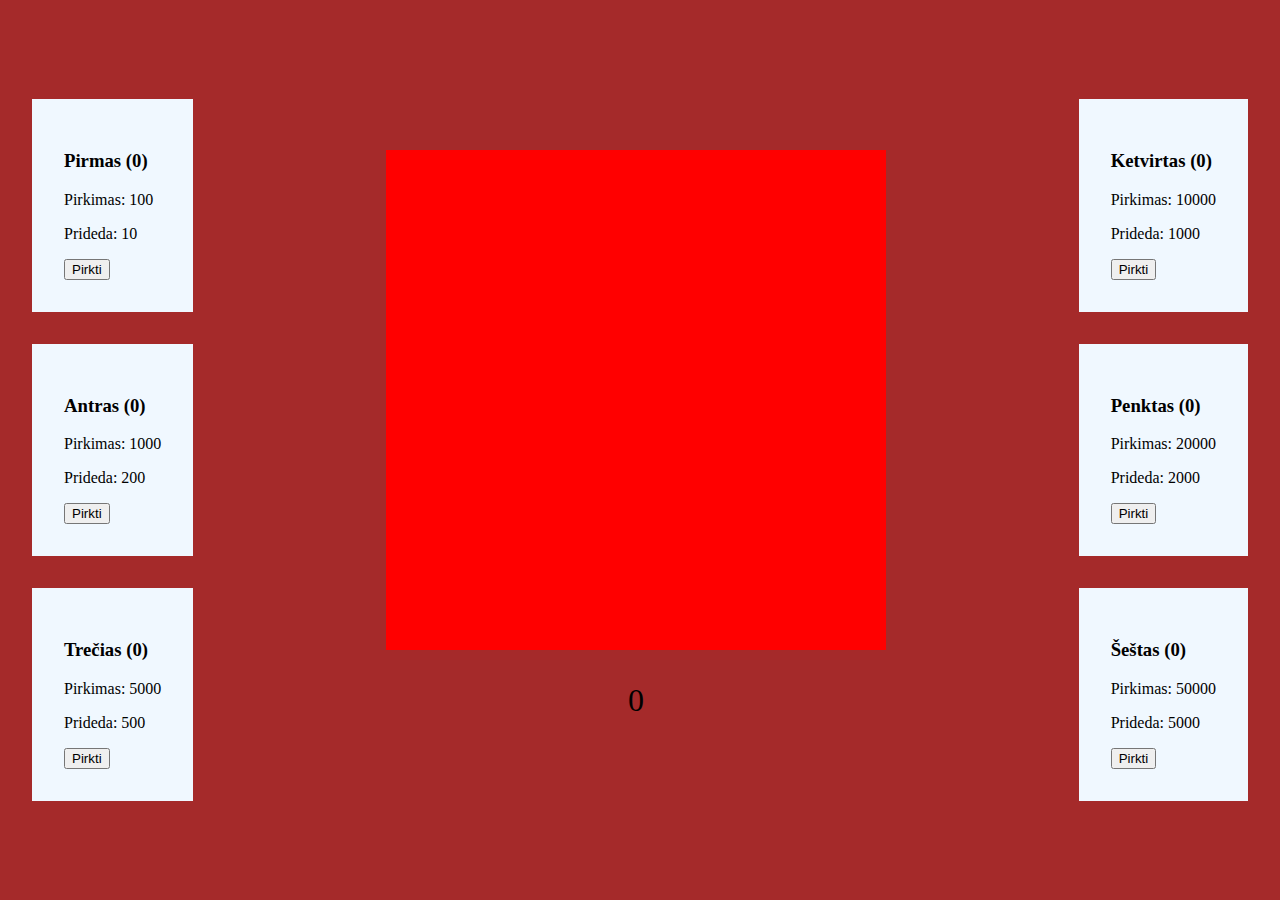
<file: clicker-zaidimas/index.html>
<!DOCTYPE html>
<html lang="en">
<head>
    <meta charset="UTF-8">
    <meta name="viewport" content="width=device-width, initial-scale=1.0">
    <title>Clicker žaidimas</title>
    <link rel="stylesheet" href="styles.css">
</head>
<body>
    <div class="game">
        <div class="factories-left">
            <div class="factory">
                <h3>
                    <span class="title">Pirmas</span>
                    <span class="count">(0)</span>
                </h3>
                <p>Pirkimas: <span class="price">100</span></p>
                <p>Prideda: <span class="adds">10</span></p>
                <button>Pirkti</button>
            </div>
            <div class="factory">
                <h3>
                    <span class="title">Antras</span>
                    <span class="count">(0)</span>
                </h3>
                <p>Pirkimas: <span class="price">1000</span></p>
                <p>Prideda: <span class="adds">200</span></p>
                <button>Pirkti</button>
            </div>
            <div class="factory">
                <h3>
                    <span class="title">Trečias</span>
                    <span class="count">(0)</span>
                </h3>
                <p>Pirkimas: <span class="price">5000</span></p>
                <p>Prideda: <span class="adds">500</span></p>
                <button>Pirkti</button>
            </div>
        </div>

        <div class="main-game">
            <div class="click-zone"></div>
            <div class="score">0</div>
        </div>

        <div class="factories-right">
            <div class="factory">
                <h3>
                    <span class="title">Ketvirtas</span>
                    <span class="count">(0)</span>
                </h3>
                <p>Pirkimas: <span class="price">10000</span></p>
                <p>Prideda: <span class="adds">1000</span></p>
                <button>Pirkti</button>
            </div>
            <div class="factory">
                <h3>
                    <span class="title">Penktas</span>
                    <span class="count">(0)</span>
                </h3>
                <p>Pirkimas: <span class="price">20000</span></p>
                <p>Prideda: <span class="adds">2000</span></p>
                <button>Pirkti</button>
            </div>
            <div class="factory">
                <h3>
                    <span class="title">Šeštas</span>
                    <span class="count">(0)</span>
                </h3>
                <p>Pirkimas: <span class="price">50000</span></p>
                <p>Prideda: <span class="adds">5000</span></p>
                <button>Pirkti</button>
            </div>
        </div>

    </div>
    
    <script src="scripts.js"></script>
</body>
</html>
</file>
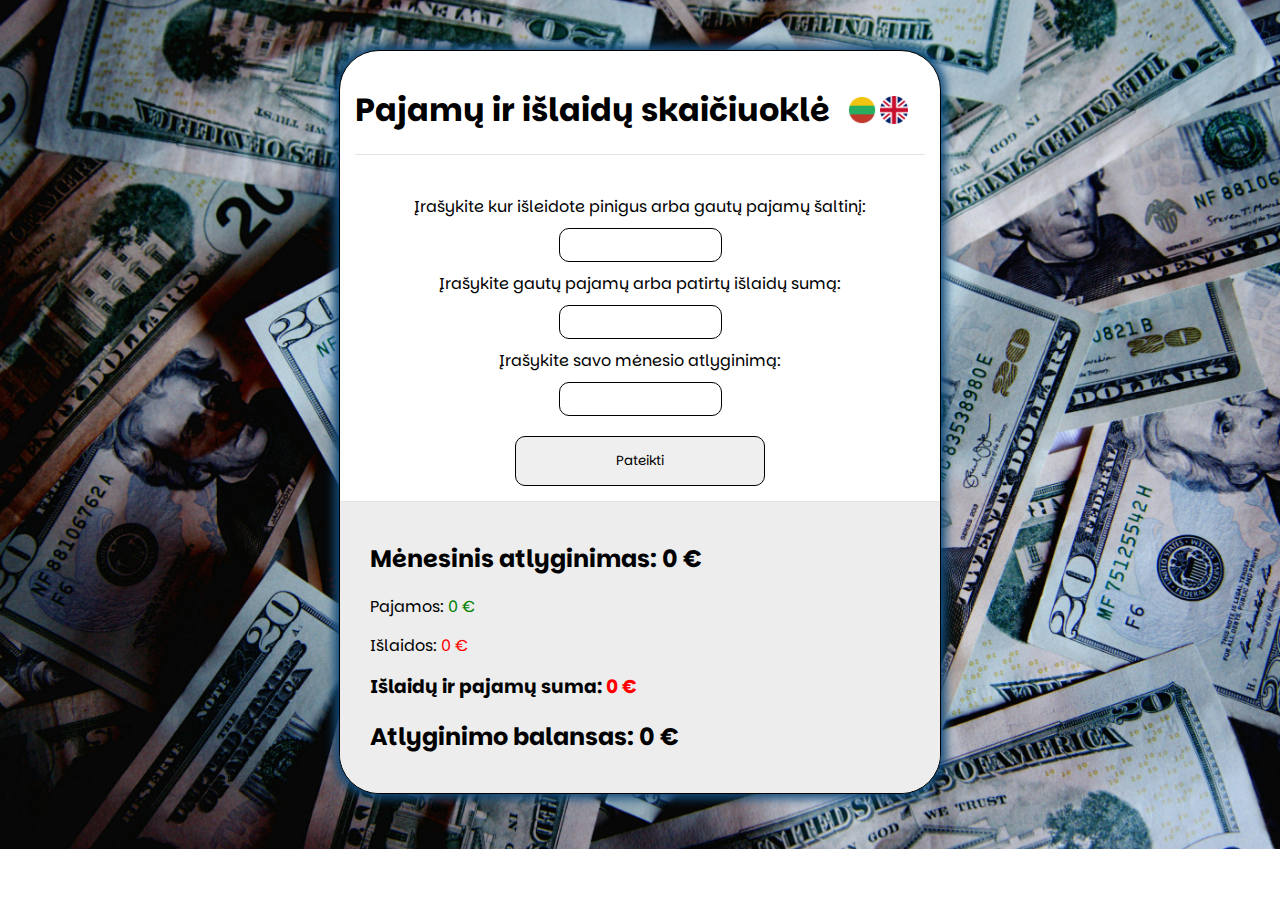
<file: js-finansai/index.html>
<!DOCTYPE html>
<html lang="lt">
<head>
    <meta charset="UTF-8">
    <meta name="viewport" content="width=device-width, initial-scale=1.0">
    <title>Pajamų ir išlaidų skaičiuoklė</title>

    <link rel="preconnect" href="https://fonts.googleapis.com">
    <link rel="preconnect" href="https://fonts.gstatic.com" crossorigin>
    <link href="https://fonts.googleapis.com/css2?family=Parkinsans:wght@300..800&display=swap" rel="stylesheet">

    <link rel="stylesheet" href="style.css">
    <script src="scripts.js" defer></script>

</head>
<body>
    <div class="page-content">
        <div id="header">
            <h1 class="h1">Pajamų ir išlaidų skaičiuoklė</h1>
            <div class="language-switch">
                <img src="icons/lithuanian.png" alt="Lithuanian" class="flag" id="switch-lt">
                <img src="icons/united-kingdom.png" alt="English" class="flag" id="switch-en">
            </div>
        </div>
        <form id="payment-form">
            <label for="pavadinimas" class="pavadinimoTekstas">Įrašykite kur išleidote pinigus arba gautų pajamų šaltinį:</label>
            <input list="dropdown-options" id="pavadinimas" name="pavadinimas">
                <datalist id="dropdown-options">
                    <option value="Mokesčiai" id="optionMokesciai"></option>
                    <option value="Nuoma" id="optionNuoma"></option>
                    <option value="Kuras" id="optionKuras"></option>
                    <option value="Maistas" id="optionMaistas"></option>
                    <option value="Pramogos" id="optionPramogos"></option>   
                </datalist>
            <label for="amount" class="piniguTekstas">Įrašykite gautų pajamų arba patirtų išlaidų sumą:</label>
            <input type="number" id="amount" name="amount" required>
            <label for="salary" id="atlyginimoTekstas">Įrašykite savo mėnesio atlyginimą:</label>
            <input type="number" id="salary" name="salary" required>
            <span class="error">Atlyginimas negali būti neigiamas skaičius.</span>
            <div class="mygtukai">
                <button type="submit" class="submit">Pateikti</button>
                <button type="reset" class="reset">Skaičiuoti iš naujo</button>
            </div>
        </form>
        <div class="payments-wrapper"></div>
        <div class="balance-wrapper"></div>
    </div>
</body>
</html>
</file>
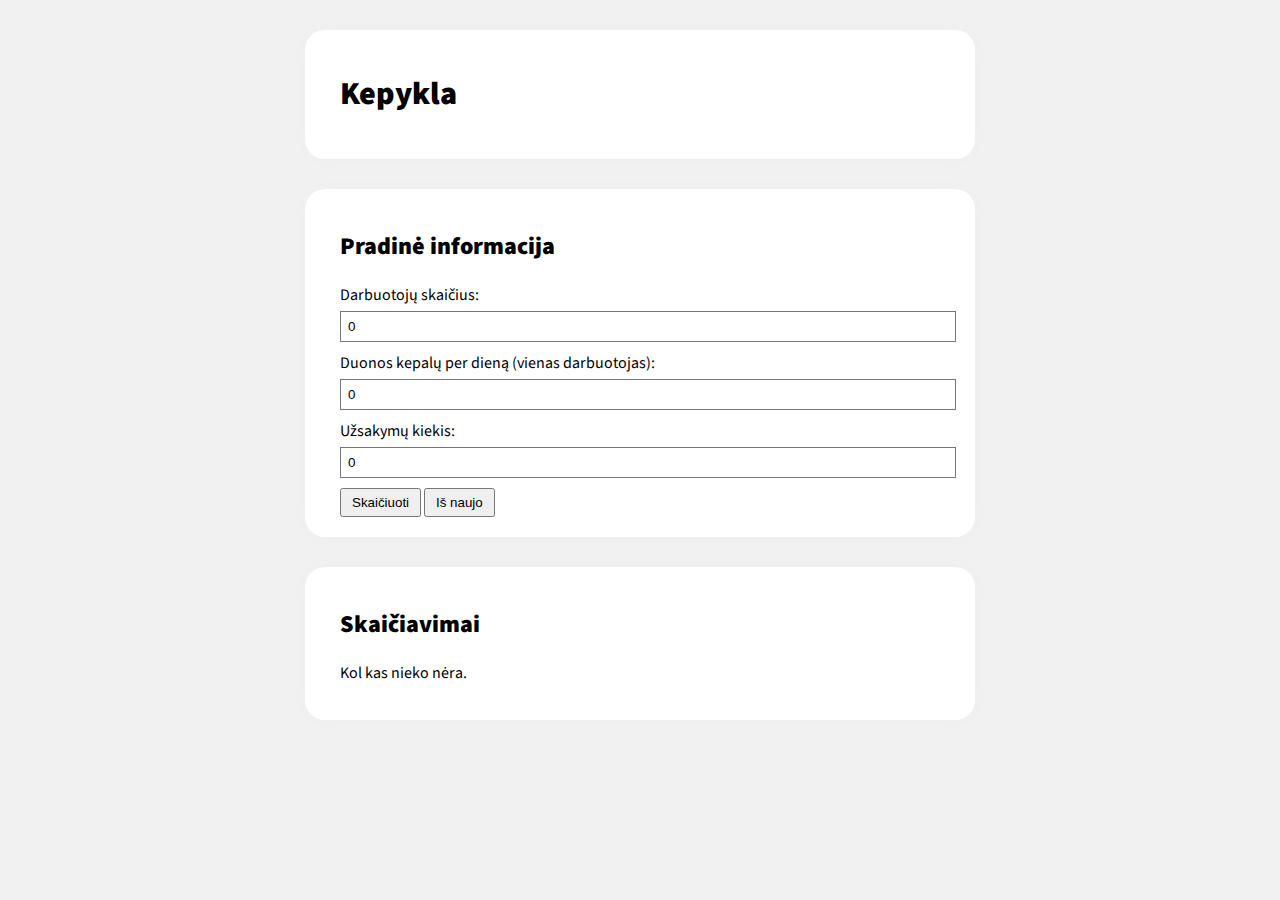
<file: kepykla/index.html>
<!DOCTYPE html>
<html lang="lt">
<head>
    <meta charset="UTF-8">
    <meta name="viewport" content="width=device-width, initial-scale=1.0">
    <title>Kepykla</title>
    <link rel="preconnect" href="https://fonts.googleapis.com">
    <link rel="preconnect" href="https://fonts.gstatic.com" crossorigin>
    <link href="https://fonts.googleapis.com/css2?family=Source+Sans+3:wght@400;900&display=swap" rel="stylesheet">
    <link rel="stylesheet" href="style.css">
    <!-- <script src="scripts.js" defer></script> -->
     <script src="bandymas.js" defer></script>
</head>
<body>
    <header class="block-wrapper">
        <h1>Kepykla</h1>
    </header>
    <div class="info-wrapper block-wrapper">
        <h2>Pradinė informacija</h2>
        <div class="input-wrapper">
            <label for="employee-count">Darbuotojų skaičius:</label>
            <input type="number" min="0" step="1" value="0" id="employee-count">
            <span class="error">Darbuotojų skaičius negali būti neigiamas.</span>
        </div>
        <div class="input-wrapper">
            <label for="loaves-per-employee">Duonos kepalų per dieną (vienas darbuotojas):</label>
            <input type="number" min="0" step="1" value="0" id="loaves-per-employee">
            <span class="error">Darbuotojas per dieną gali iškepti 100 kepalų max.</span>
        </div>
        <div class="input-wrapper">
            <label for="order-count">Užsakymų kiekis:</label>
            <input type="number" min="0" step="1" value="0" id="order-count">
            <span class="error">Užsakymų kiekis negali viršyti 500 kepalų per dieną.</span>
        </div>
        <button id="calculate">Skaičiuoti</button>
        <button id="reset">Iš naujo</button>
    </div>
    <div class="calc-wrapper block-wrapper">
        <h2>Skaičiavimai</h2>
        <div id="results">
            <p>Kol kas nieko nėra.</p>
        </div>
    </div>
</body>
</html>
</file>
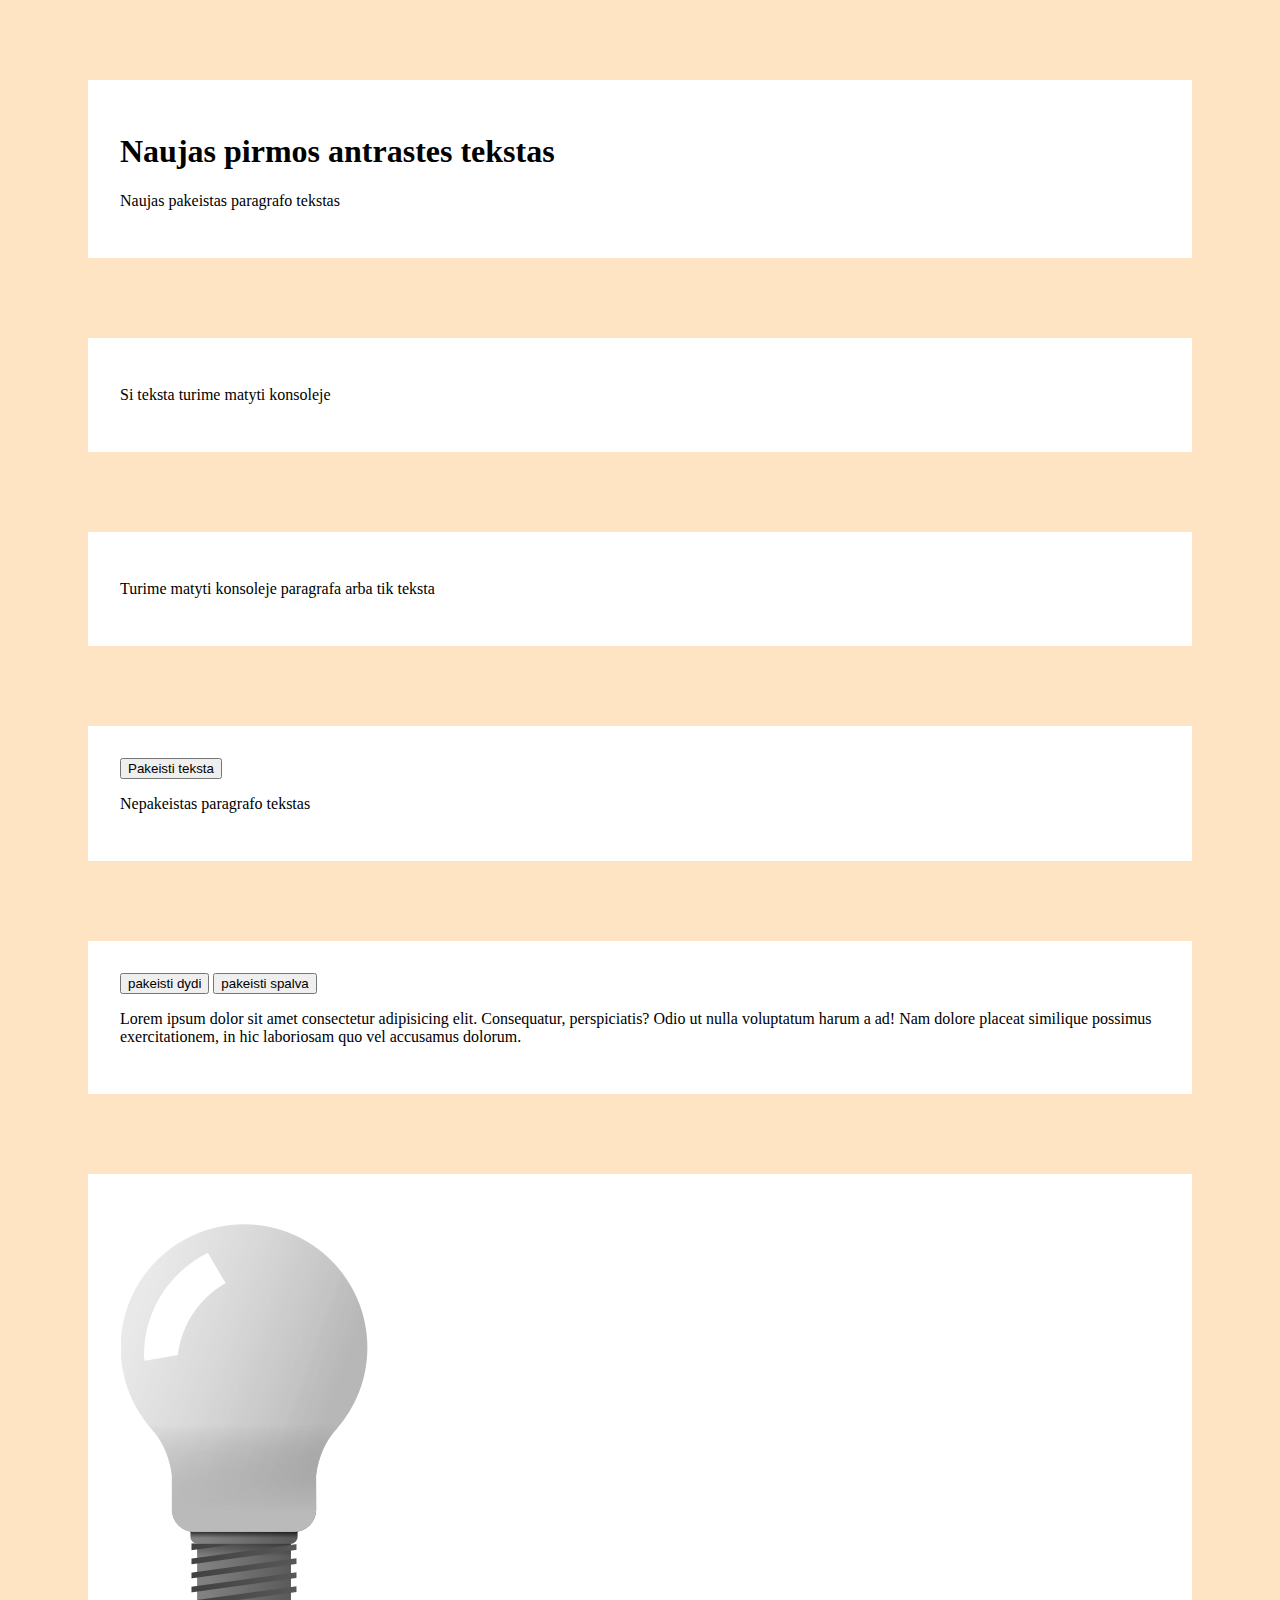
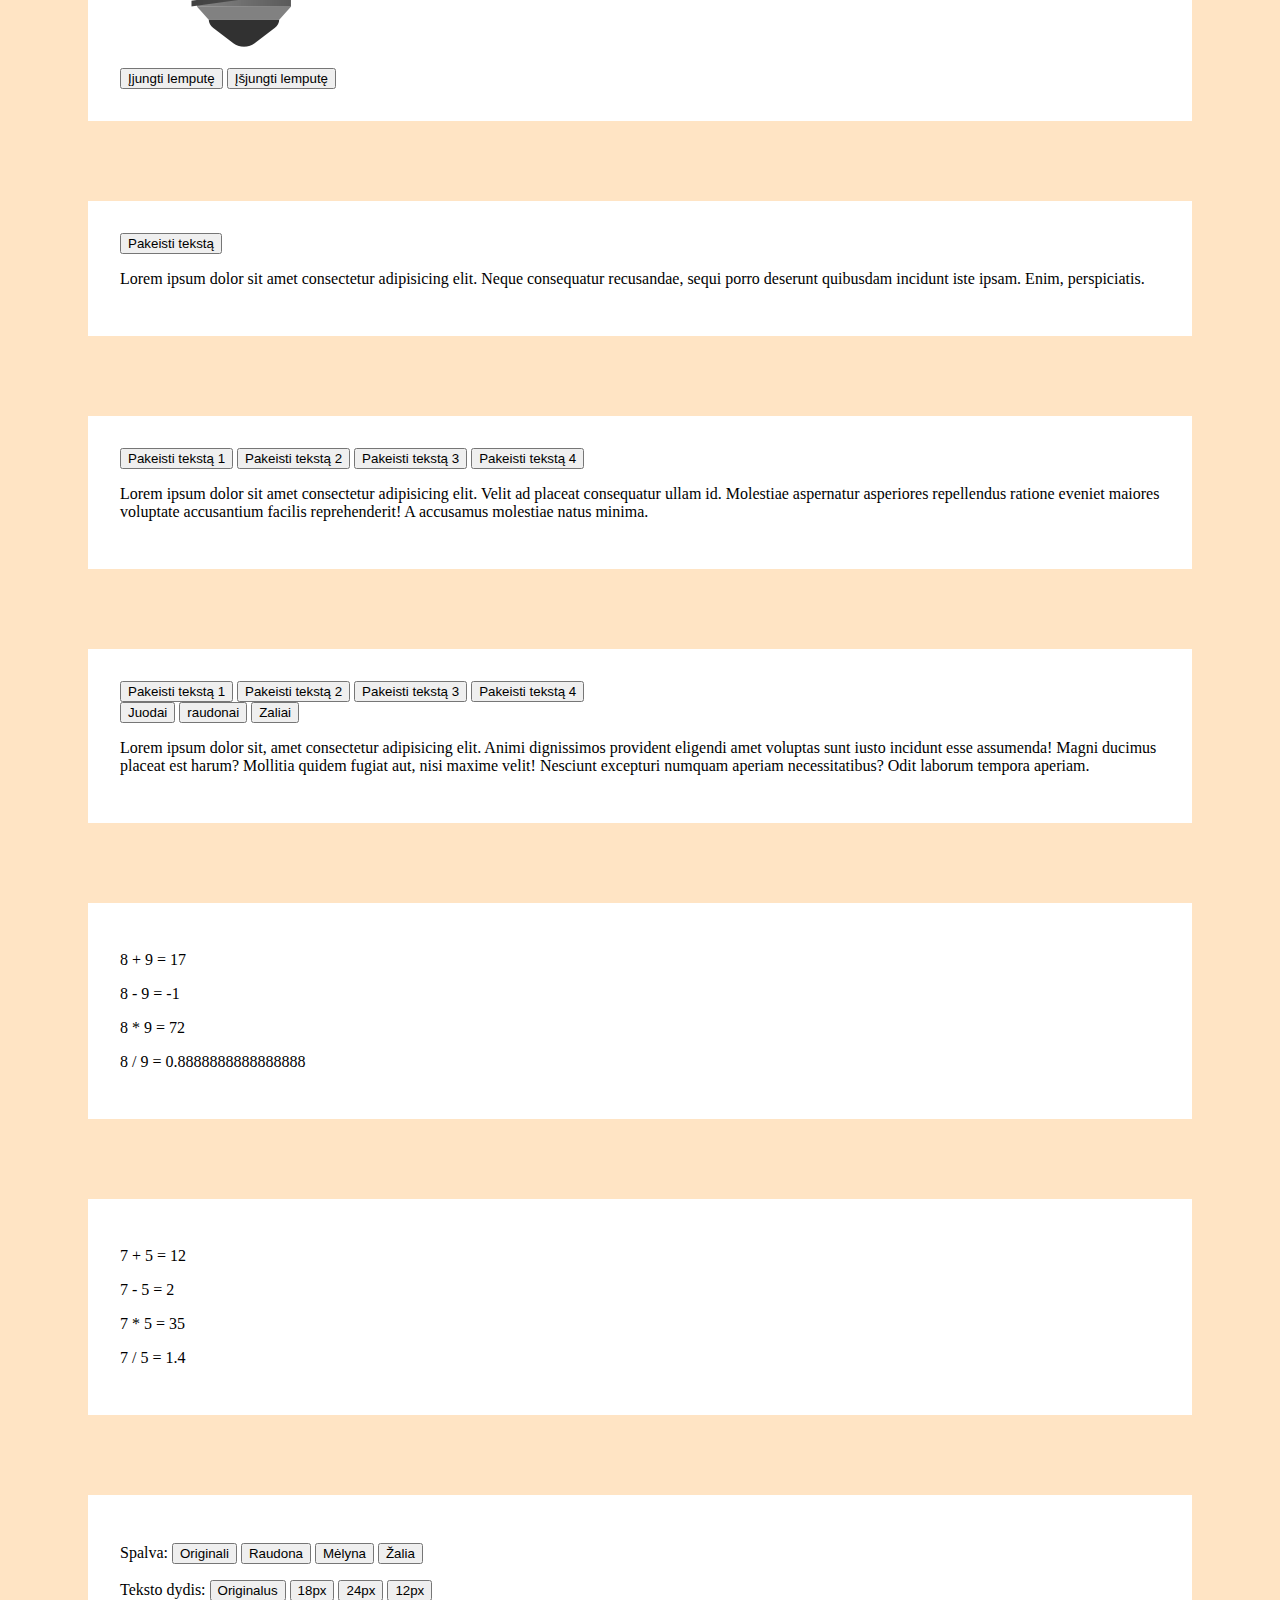
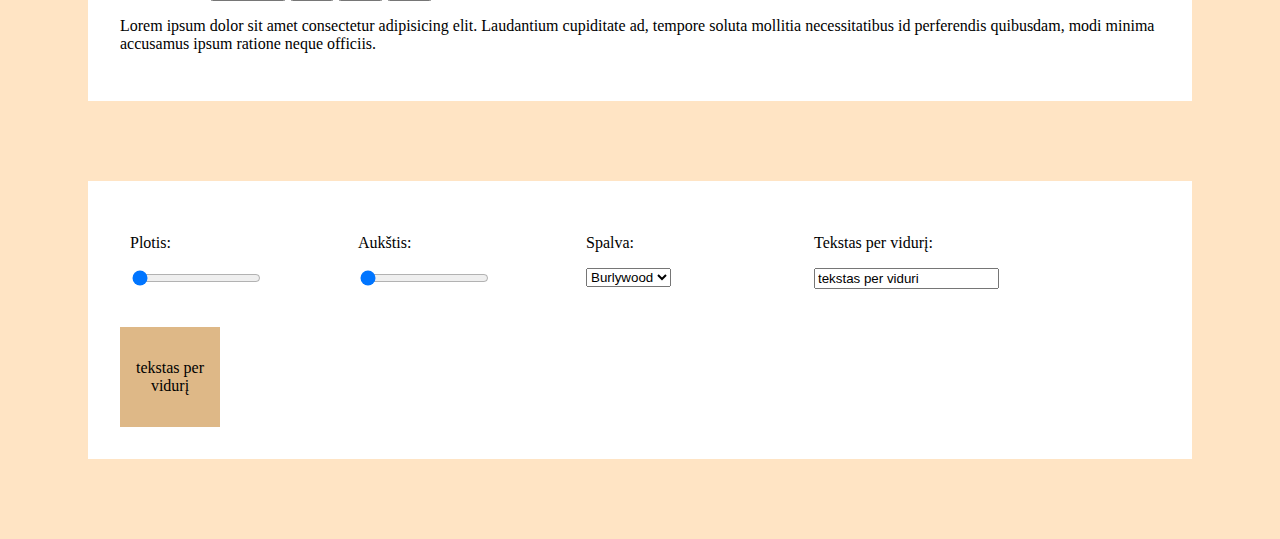
<file: skaidriu uzduotys/index.html>
<!DOCTYPE html>
<html lang="en">
<head>
    <meta charset="UTF-8">
    <meta name="viewport" content="width=device-width, initial-scale=1.0">
    <title>Skaidriu uzduotys</title>
    <link rel="stylesheet" href="style.css">
</head>
<body>
    <div id="pirmas">
        <h1 id="pirma-antraste">Pirma antraštė</h1>
        <p id="pirmas-paragrafas">Pirmas paragrafas</p>
    </div>

    <div id="antras">
        <p id="paragrafo-tekstas">
            Si teksta turime matyti konsoleje
        </p>
    </div>

    <div id="trecias">
        <p>Turime matyti konsoleje paragrafa arba tik teksta</p>
    </div>

    <div id="ketvirtas">
        <button onclick="document.getElementById('paragrafas-pakeitimui').innerHTML = 'Pakeisto paragrafo tekstas'">
            Pakeisti teksta
        </button>
        <p id="paragrafas-pakeitimui">Nepakeistas paragrafo tekstas</p>
    </div>  

    <div id="penktas">
        <button onclick="document.getElementById('paragrafas-5').style.fontSize = '35px'">
            pakeisti dydi
        </button>
        <button onclick="document.getElementById('paragrafas-5').style.color = 'red'">
            pakeisti spalva
        </button>
        <p id="paragrafas-5">
            Lorem ipsum dolor sit amet consectetur adipisicing elit. Consequatur, perspiciatis? Odio ut nulla voluptatum harum a ad! Nam dolore placeat similique possimus exercitationem, in hic laboriosam quo vel accusamus dolorum.
        </p>
    </div>

    <div id="sestas">
        <p>
            <img src="light-off.png" alt="lempute" id="lempute">
        </p>

        <button onclick="document.getElementById('lempute').src = 'light-on.png'">
            Įjungti lemputę
        </button>
        <button onclick="document.getElementById('lempute').src = 'light-off.png'">
            Įšjungti lemputę
        </button>
    </div>

    <div id="septintas">
        <button onclick="pakeisti()">Pakeisti tekstą</button>
        <p id="septinto-tekstas">Lorem ipsum dolor sit amet consectetur adipisicing elit. Neque consequatur recusandae, sequi porro deserunt quibusdam incidunt iste ipsam. Enim, perspiciatis.</p>
    </div>

    <div id="astuntas">
        <button onclick="pakeisti2('astunto-tekstas', 'vienas du trys')">Pakeisti tekstą 1</button>
        <button onclick="pakeisti2('astunto-tekstas', 'batai kupranugaris meska')">Pakeisti tekstą 2</button>
        <button onclick="pakeisti2('astunto-tekstas', 'stalas kede medis')">Pakeisti tekstą 3</button>
        <button onclick="pakeisti2('astunto-tekstas', 'berzas obelis gyvate')">Pakeisti tekstą 4</button>

    <p id="astunto-tekstas">Lorem ipsum dolor sit amet consectetur adipisicing elit. Velit ad placeat consequatur ullam id. Molestiae aspernatur asperiores repellendus ratione eveniet maiores voluptate accusantium facilis reprehenderit! A accusamus molestiae natus minima.</p>

    </div>

    <div id="devintas">
        <button onclick="pakeisti3('devinto-tekstas', 'vienas du trys')">Pakeisti tekstą 1</button>
        <button onclick="pakeisti3('devinto-tekstas', 'batai kupranugaris meska')">Pakeisti tekstą 2</button>
        <button onclick="pakeisti3('devinto-tekstas', 'stalas kede medis')">Pakeisti tekstą 3</button>
        <button onclick="pakeisti3('devinto-tekstas', 'berzas obelis gyvate')">Pakeisti tekstą 4</button>
        <br>

        <button onclick="kitaSpalva('devinto-tekstas', 'black')">Juodai</button>
        <button onclick="kitaSpalva('devinto-tekstas', 'red')">raudonai</button>
        <button onclick="kitaSpalva('devinto-tekstas', 'green')">Zaliai</button>
        <br>

        <p id="devinto-tekstas">Lorem ipsum dolor sit, amet consectetur adipisicing elit. Animi dignissimos provident eligendi amet voluptas sunt iusto incidunt esse assumenda! Magni ducimus placeat est harum? Mollitia quidem fugiat aut, nisi maxime velit! Nesciunt excepturi numquam aperiam necessitatibus? Odit laborum tempora aperiam.
        </p>
    </div>

    <div id="desimtas">
        <p id="suma"></p>
        <p id="skirtumas"></p>
        <p id="sandauga"></p>
        <p id="dalmuo"></p>
    </div>

    <div id="vienuoliktas">
        <div id="vienuolikto-turinys"></div>
    </div>

    <div id="dvyliktas">
        <p>
            Spalva:
            <button onclick="keistiSpalva('dvylikto-tekstas', 'black')">Originali</button>
            <button onclick="keistiSpalva('dvylikto-tekstas', 'red')">Raudona</button>
            <button onclick="keistiSpalva('dvylikto-tekstas', 'royalblue')">Mėlyna</button>
            <button onclick="keistiSpalva('dvylikto-tekstas', 'green')">Žalia</button>
        </p>
        <p>
            Teksto dydis:
            <button onclick="keistiDydi('dvylikto-tekstas', 16)">Originalus</button>
            <button onclick="keistiDydi('dvylikto-tekstas', 18)">18px</button>
            <button onclick="keistiDydi('dvylikto-tekstas', 24)">24px</button>
            <button onclick="keistiDydi('dvylikto-tekstas', 12)">12px</button>
        </p>
        <p id="dvylikto-tekstas">
            Lorem ipsum dolor sit amet consectetur adipisicing elit. Laudantium cupiditate ad, tempore soluta mollitia necessitatibus id perferendis quibusdam, modi minima accusamus ipsum ratione neque officiis.
        </p>
    </div>

    <div id="tryliktas">
        <div class="parametrai">
            <div class="parametras">
                <p>Plotis:</p>
                <input type="range" min="100" max="500" value="100" id="plocio-slider">
            </div>
            <div class="parametras">
                <p>Aukštis:</p>
                <input type="range" min="100" max="500" value="100" id="aukscio-slider">
            </div>
            <div class="parametras">
                <p>Spalva:</p>
                <select id="spalvos-pasirinkimas">
                    <option value="burlywood">Burlywood</option>
                    <option value="black">Juoda</option>
                    <option value="red">Raudona</option>
                    <option value="green">Zalia</option>
                </select>
            </div>
            <div class="parametras">
                <p>Tekstas per vidurį:</p>
                <input type="text" value="tekstas per viduri" id="tekstas-divui">
            </div>
        </div>
        <div id="div-keitimui">
            tekstas per vidurį
        </div>

    </div>

    <script src="scripts.js"></script>
</body>
</html>
</file>
<file: clicker-zaidimas/styles.css>
html, body {
    padding: 0;
    margin: 0;
}

body {
    background-color: brown;
}

.game {
    display: flex;
    justify-content: space-between;
    align-items: center;
    min-height: 100vh;
}

.factory {
    background-color: aliceblue;
    padding: 2em;
    margin: 2em;
}

.main-game {
    text-align: center;
}

.main-game .click-zone {
    background: red;
    width: 500px;
    height: 500px;
    cursor: pointer;
}

.main-game .score {
    font-size: 2em;
    margin: 1em;
}
</file>
<file: js-finansai/style.css>
html, body {
    background-image: url(background.jpg);
    background-repeat: no-repeat;
    background-position: center;
    background-size: cover;
    margin:0;
    padding:0;
    font-family: Parkinsans;
}

.page-content {
    background-color:#fff;
    width:100%;
    max-width:600px;
    margin:50px auto;
    border: 1px solid black;
    border-radius: 40px;
    box-shadow: 0 0 10px 5px rgba(17, 76, 124, 0.952);
}

#header {
    display: flex;
    justify-content: space-between;
    border-bottom: 1px solid #e3e3e3;
    margin: 15px;
}

.language-switch {
    display: flex;
    justify-content: center;
    align-items: center;
    margin: 15px;

}

.language-switch img {
    margin: 2px;
    max-width: 28px;
    max-height: 28px;
}

h1 {
    text-align: center;
    align-items: center;
}

.item-wrapper:not(:last-child) {border-bottom:1px solid #e3e3e3;}
.item-wrapper {padding:15px 30px;}
.item-wrapper p {margin:2px 0;}
p.when {font-size:12px;}
p.type {font-size:16px;}
p.amount {font-size:20px;}
p.id {font-size: 20px;}

.income {color:green;}
.expense {color:red;}

.balance-wrapper {
    background-color:#ededed;
    padding:20px 30px;
    border-radius: 0 0 40px 40px;
    box-shadow: 0 0 -10px 5px rgba(17, 76, 124, 0.952);
}

h3 {margin:0;}

form {
    text-align: center;
    display: flex;
    flex-direction: column;
    padding:15px 30px;
    border-bottom: 1px solid #e3e3e3;
}

form label {padding: 10px 30px;}

button, input {
    font-family: Parkinsans;
    border: 1px solid black;
    border-radius: 10px;
    height: 30px;
    text-align: center;
    align-self: center;
}

button {
    margin-top: 20px;
    height: 50px;
    width: 250px;  
}

button:hover {
    color: white;
    background-color: rgba(17, 76, 124, 0.952);
    box-shadow: 0 0 5px 5px rgba(150, 170, 187, 0.952);
}

form input.error {
    border-color: red;
    background-color: rgba(235, 132, 132, 0.459);
}

form span.error {
    color: red;
    font-size: 12px;
}

form span.error:not(.show) {display: none;}

.reset:not(.show) {display: none;}

.mygtukai {
    display: flex;
    justify-content: space-around; 
}

@media (max-width: 600px) {
    .mygtukai {
        flex-direction: column;
        align-items: center;
    }
}
</file>
<file: kepykla/style.css>
html, body {
    margin:0;
    padding:0;
    background-color:#f1f1f1;
    font-family: 'Source Sans 3', sans-serif;
    font-weight:400;
}

.block-wrapper {
    background-color:#fff;
    width:100%;
    max-width:600px;
    margin:30px auto;
    padding:20px 35px;
    border-radius:20px;
    box-shadow:0 0 20px rgba(0,0,0,0.02);
}

h1, h2, h3, h4, h4, h5, h6 {
    font-weight:900;
}

.info-wrapper .input-wrapper {
    margin:10px 0;
}

.info-wrapper .input-wrapper > * {
    display:block;
}

.info-wrapper .input-wrapper input {
    width:100%;
    margin-top:5px;
    padding:7px;
    border-style:solid;
    border-width:1px;
}

.info-wrapper button {
    cursor:pointer;
    padding:5px 10px;
}

.info-wrapper .input-wrapper input.error {
    border-color:red;
    background-color:rgba(255,0,0,0.2);
}

.info-wrapper .input-wrapper span.error {
    color:red;
}

.info-wrapper .input-wrapper span.error:not(.show) {
    display:none;
}
</file>
<file: skaidriu uzduotys/style.css>
body {
    background-color: bisque;
}

body > div {
    background-color: white;
    padding: 2em;
    margin: 5em;
}

#tryliktas .parametrai {
    display: flex;
    margin-bottom: 2em;
}

#tryliktas .parametrai .parametras {
    width: 20%;
    padding: 5px 10px;
}

#tryliktas #div-keitimui {
    width: 100px;
    height: 100px;
    background-color: burlywood;
    display: flex;
    justify-content: center;
    align-items: center;
    text-align: center;
}
</file>
